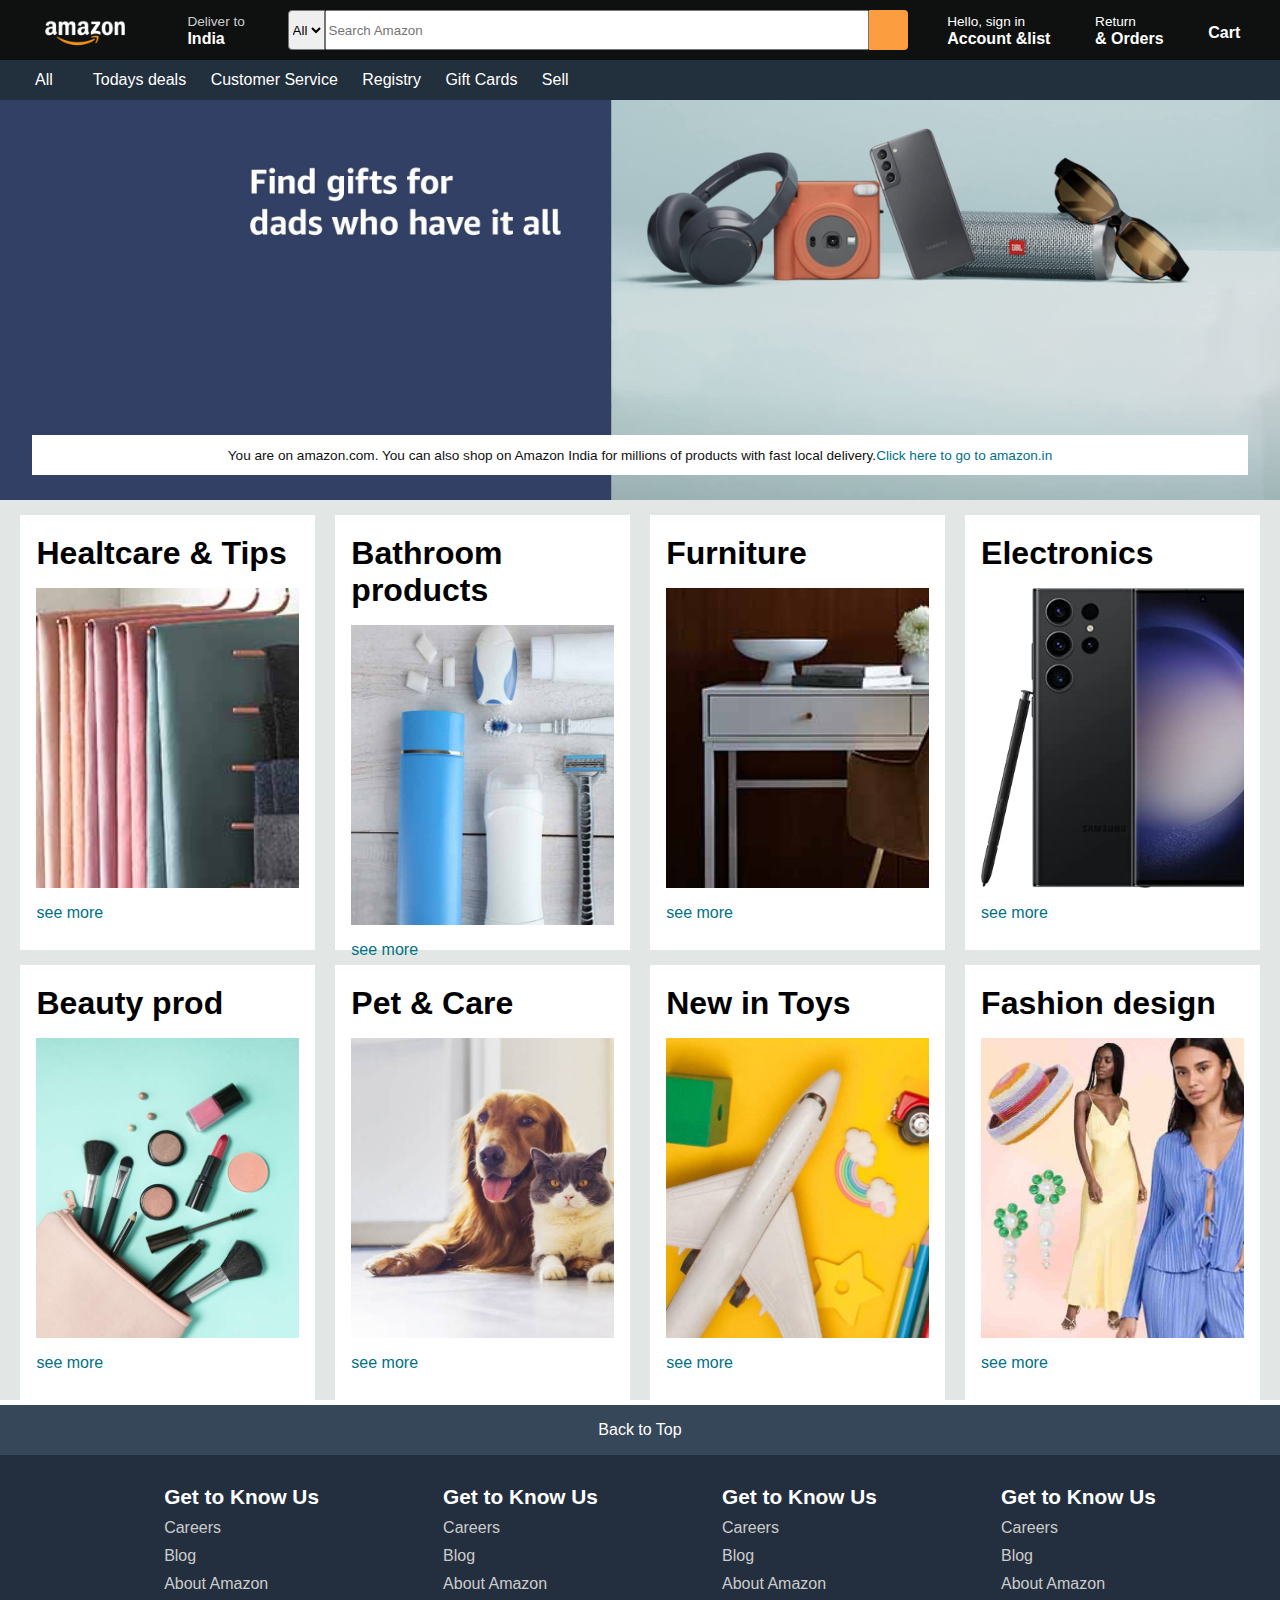
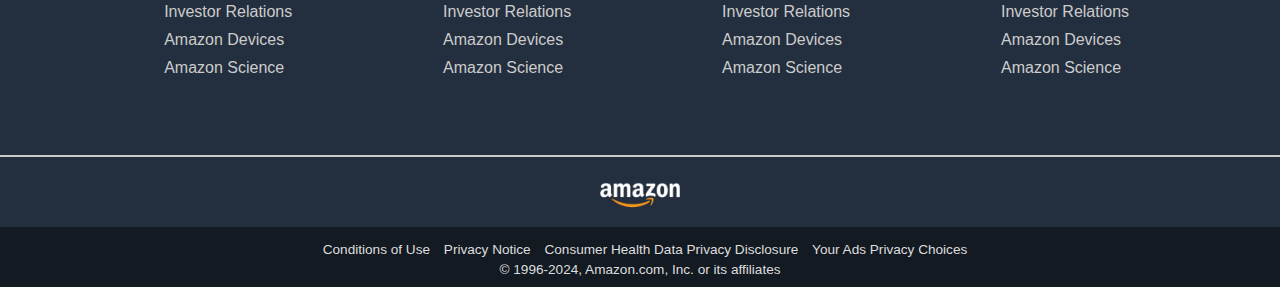
<file: index.html>
<!DOCTYPE html>
<html lang="en">
<head>
    <meta charset="UTF-8">
    <meta name="viewport" content="width=device-width, initial-scale=1.0">
    <title>Amazon</title>
    <link rel="stylesheet" href="https://cdnjs.cloudflare.com/ajax/libs/font-awesome/6.5.2/css/all.min.css" integrity="sha512-SnH5WK+bZxgPHs44uWIX+LLJAJ9/2PkPKZ5QiAj6Ta86w+fsb2TkcmfRyVX3pBnMFcV7oQPJkl9QevSCWr3W6A=="
        crossorigin="anonymous" referrerpolicy="no-referrer" />
    <link rel="stylesheet" href="./stylesheet.css">
</head>
<body>
    <header>
        <div class="nav-bar">
            <div class="nav-logo">
                <div class="logo border"></div>
            </div>

            <div class="nav-address border">
                <div class="nav-loc">
                    <div class="nav-addr-logo"><i class="fa-solid fa-location-dot"></i></div>
                
                    <div class="nav-del">
                        <span class="del-to">Deliver to</span>
                        <div class="nav-addr-name"><span>India</span></div>
                    </div>
                </div>
            </div>

            <div class="search">
                <select name="search-bar" id="search-option" class="search-all">
                    <option value="all">All</option>
                </select>
                <input type="text" placeholder="Search Amazon" class="search-opt">
                <div class="search-icon">
                    <i class="fa-solid fa-magnifying-glass"></i>
                </div>
            </div>

            <div class="nav-account border">
                <p><span class="sign">Hello, sign in</span></p>
                <p><span class="list">Account &list</span></p>
            </div>

            <div class="nav-return border">
                <p><span class="sign">Return</span></p>
                <p><span class="list">& Orders</span></p>
            </div>


            <div class="nav-cart border">
                <i class="fa-solid fa-cart-shopping"></i>
                Cart
            </div>
        </div>

        <div class="panel">
            <div class="panel-all border">
                <i class="fa-solid fa-bars"></i>  All
            </div>
            <div class="panel-ops">
                    <p>Todays deals</p>
                    <p>Customer Service</p>
                    <p>Registry</p>
                    <p>Gift Cards</p>
                    <p>Sell</p>
            </div>
        </div>
    </header>
    
    <div class="hero-section">
        <div class="hero-adder"><p>You are on amazon.com. You can also shop on Amazon India for millions of products with fast local delivery.<a
            href="" style="text-decoration: none;">Click here to go to amazon.in</a></p></div>
        
    </div>

    <div class="shopping">
        <div class="card">
            <div class="box-content">
                <h1>Healtcare & Tips</h1>
                <div class="box-img" style="background-image: url('./box1_image.jpg');"></div>
                <p>see more</p>
            </div>
        </div>

        <div class="card">
            <div class="box-content">
                <h1>Bathroom products</h1>
                <div class="box-img" style="background-image: url('./box2_image.jpg');"></div>
                <p>see more</p>
            </div>
        </div>

        <div class="card">
            <div class="box-content">
                <h1>Furniture</h1>
                <div class="box-img" style="background-image: url('./box3_image.jpg');"></div>
                <p>see more</p>
            </div>
        </div>

        <div class="card">
            <div class="box-content">
                <h1>Electronics</h1>
                <div class="box-img" style="background-image: url('./box4_image.jpg');"></div>
                <p>see more</p>
            </div>
        </div>

        <div class="card">
            <div class="box-content">
                <h1>Beauty prod</h1>
                <div class="box-img" style="background-image: url('./box5_image.jpg');"></div>
                <p>see more</p>
            </div>
        </div>

        <div class="card">
            <div class="box-content">
                <h1>Pet & Care</h1>
                <div class="box-img" style="background-image: url('./box6_image.jpg');"></div>
                <p>see more</p>
            </div>
        </div>

        <div class="card">
            <div class="box-content">
                <h1>New in Toys</h1>
                <div class="box-img" style="background-image: url('./box7_image.jpg');"></div>
                <p>see more</p>
            </div>
        </div>

        <div class="card">
            <div class="box-content">
                <h1>Fashion design</h1>
                <div class="box-img" style="background-image: url('./box8_image.jpg');"></div>
                <p>see more</p>
            </div>
        </div>
    </div>

    <footer>
        <div class="back-to-top">Back to Top</div>
        <div class="footer-links">
            <ul class="about-list">
                <div class="about">
                    <p>Get to Know Us</p>
                    <p>Careers</p>
                    <p>Blog</p>
                    <p>About Amazon</p>
                    <p>Investor Relations</p>
                    <p>Amazon Devices</p>
                    <p>Amazon Science</p>
                </div>
                <div class="about">
                    <p>Get to Know Us</p>
                    <p>Careers</p>
                    <p>Blog</p>
                    <p>About Amazon</p>
                    <p>Investor Relations</p>
                    <p>Amazon Devices</p>
                    <p>Amazon Science</p>
                </div>
                <div class="about">
                    <p>Get to Know Us</p>
                    <p>Careers</p>
                    <p>Blog</p>
                    <p>About Amazon</p>
                    <p>Investor Relations</p>
                    <p>Amazon Devices</p>
                    <p>Amazon Science</p>
                </div>
                <div class="about">
                    <p>Get to Know Us</p>
                    <p>Careers</p>
                    <p>Blog</p>
                    <p>About Amazon</p>
                    <p>Investor Relations</p>
                    <p>Amazon Devices</p>
                    <p>Amazon Science</p>
                </div>
            </ul>
        </div>
        <hr color="#CCCCCC">
        <div class="footer3">
            <div class="logo"></div>
        </div>

        <div class="foot4">
            <p><a href="">Conditions of Use</a>
            <a href="">Privacy Notice</a>
            <a href="">Consumer Health Data Privacy Disclosure</a>
            <a href="">Your Ads Privacy Choices</a></p>
            <p>© 1996-2024, Amazon.com, Inc. or its affiliates</p>
        </div>
    </footer>

</body>
</html>
</file>
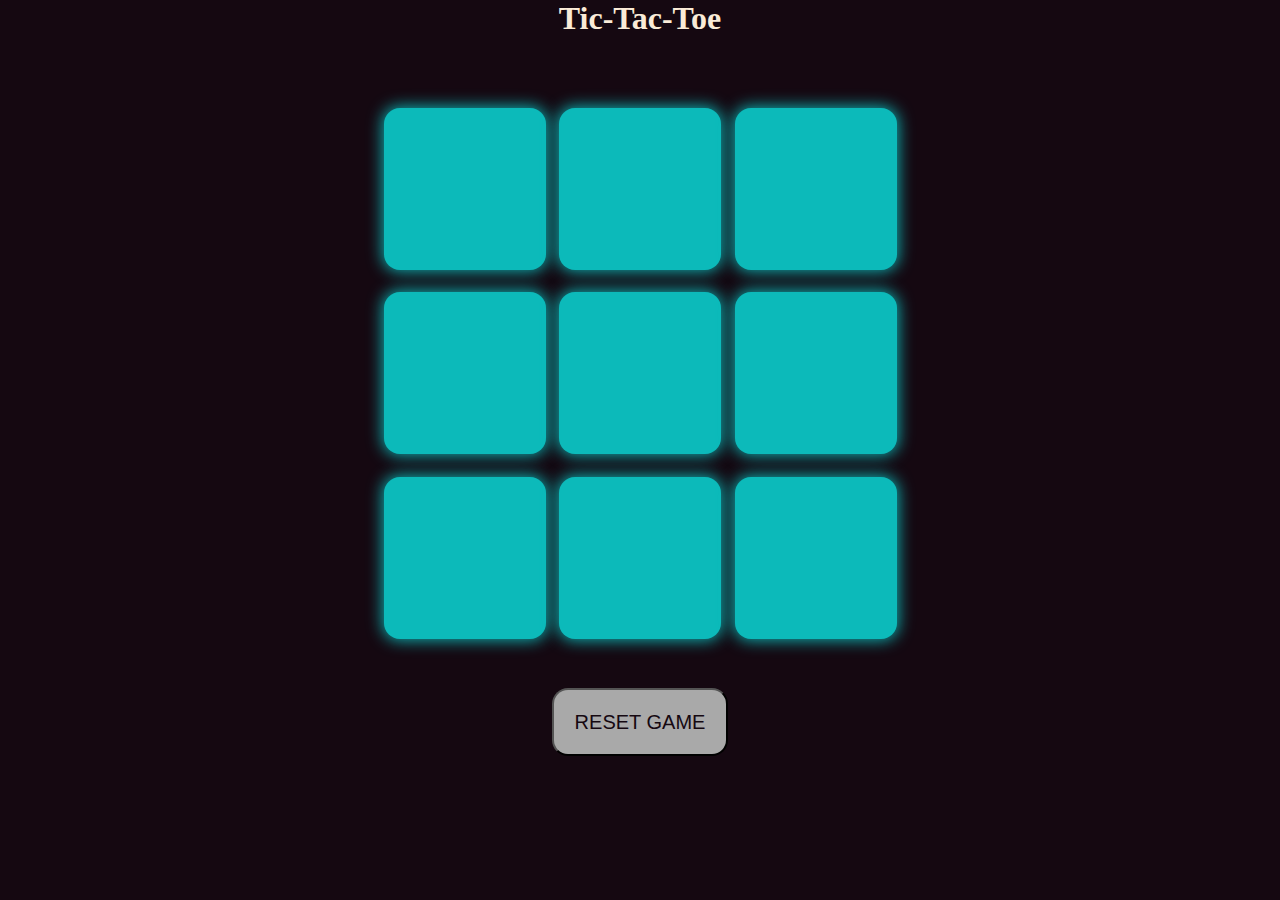
<file: Tic_Tac_Toe/index.html>
<!DOCTYPE html>
<html lang="en">
<head>
    <meta charset="UTF-8">
    <meta name="viewport" content="width=device-width, initial-scale=1.0">
    <title>Document</title>
    <link rel="stylesheet" href="./index.css">
</head>
<body>

    <div class="msgcont hide">
        <p id="msg">Winner</p>
        <button class="new-button">New Game</button>
    </div>
    <main>
    <h1 style="color: antiquewhite;">Tic-Tac-Toe</h1>
    <div class="container">
    <div class="gamecont">
        <button class="game" type="submit"></button>
        <button class="game"></button>
        <button class="game"></button>
        <button class="game"></button>
        <button class="game"></button>
        <button class="game"></button>
        <button class="game"></button>
        <button class="game"></button>
        <button class="game"></button>
    </div>
    </div>
    <button id="reset">RESET GAME</button>
    </main>

    <script src="./index.js"></script>
</body>
</html>
</file>
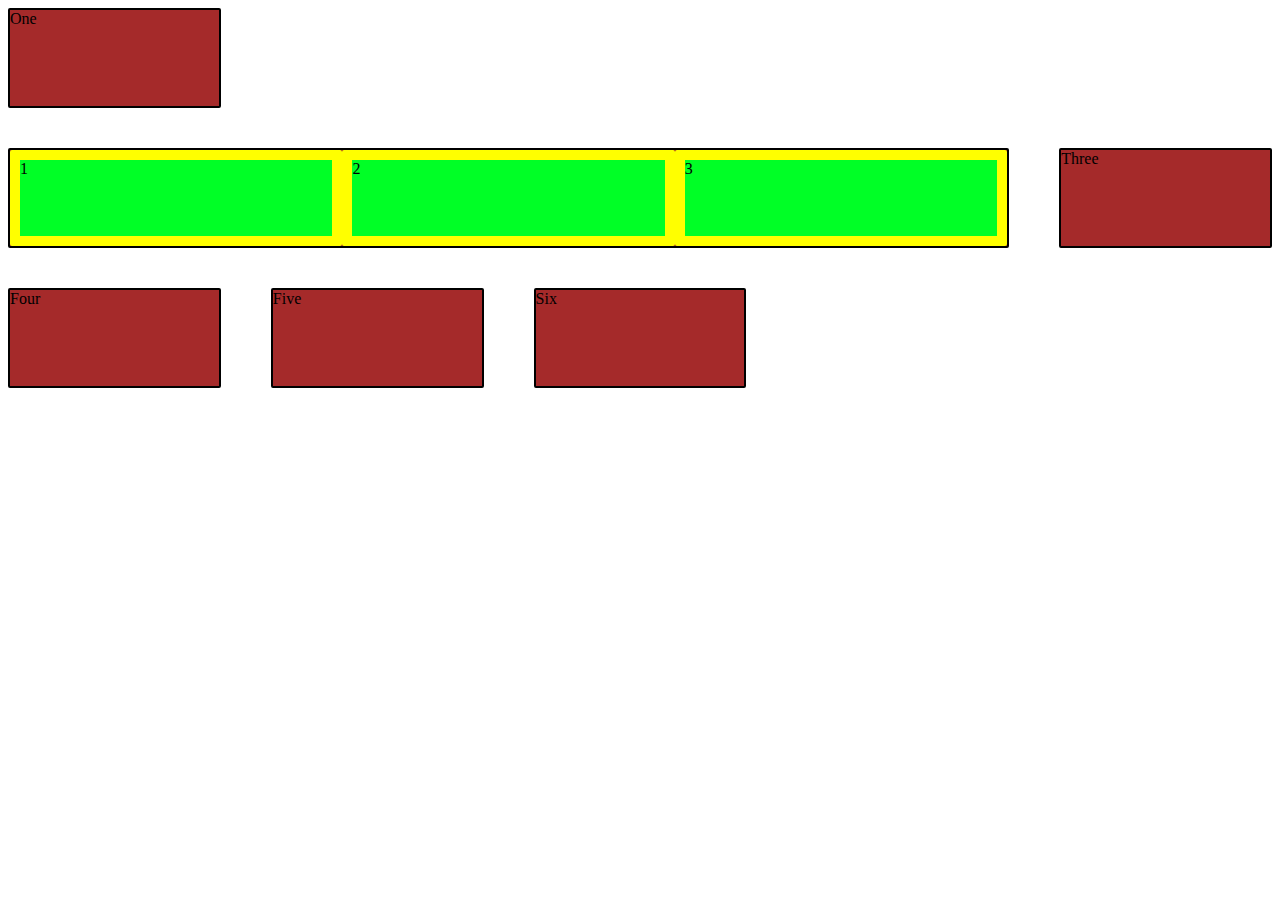
<file: CSS_practice/grid.html>
<!DOCTYPE html>
<html lang="en">
<head>
    <meta charset="UTF-8">
    <meta name="viewport" content="width=device-width, initial-scale=1.0">
    <title>CSS Grid</title>
    <style>
        .container{
            display: grid;
            grid-template-columns: repeat(auto-fill,minmax(200px,1fr));
            grid-gap: 20px;
            grid-auto-rows: minmax(100px,auto); /* helps in adjusting size of the boxes*/
            grid-auto-columns: minmax(200px,auto);
            column-gap: 50px;
            row-gap: 40px;

    }
    .items{
        background-color: brown;
        border: 2px solid ;
        border-radius: 2px;
    }

    #item2{
        grid-column-start: 1;
        grid-column-end: 5;
    }

    .itms-container{
        display: grid;
        grid-template-columns: repeat(3,1fr);
    }

    .subitem{
        background-color: rgb(0, 255, 38);
        border: 10px solid yellow;
        border-radius: 2px;
    }
    </style>
</head>
<body>
    <div class="container">
        <div class="items" id="item1">One
        </div>
        <div class="items itms-container" id="item2">
            <div class="subitem">1</div>
            <div class="subitem">2</div>
            <div class="subitem">3</div>
        </div>
        <div class="items">Three</div>
        <div class="items">Four</div>
        <div class="items">Five</div>
        <div class="items">Six</div>
    </div>
</body>
</html>
</file>
<file: stylesheet.css>
*{
    margin: 0;
    font-family: Arial;
    border: border-box;
}

/** nav bar **/

.nav-bar{
    height: 60px;
    background-color: #0F1111;
    display: flex;
    color: white;
    justify-content: space-evenly;
    align-items: center;
}

/**box1**/

.nav-logo{
    height: 50px;
    width: 100px;
}
.logo{
    background-image: url("amazon_logo.png");
    background-size: cover;
    height: 50px;
    width: 100%;
}

.border:hover{
    border: 1px solid white;
    border-radius: 3px;
}

/**box2**/

.nav-loc{
    padding: 8px;
    display: flex;
}

.nav-addr-logo{
    padding-top: 10px;
}

.nav-del{
    padding-left: 10px;
}

.nav-addr-name{
    font-weight: 700;
}

.del-to{
    font-size: 0.85rem;
    color: #CCCCCC;
}

/**box3**/
.search{
    height: 40px;
    display: flex;
    width: 620px;
}

.search:hover{
    border: 2px solid rgb(255, 174, 0);
}

.search-all{
    border-top-left-radius: 4px;
    border-bottom-left-radius: 4px;
}

.search-opt{
    width: 100%;
}

.search-icon{
    width: 45px;
    display: flex;
    justify-content: center;
    align-items: center;
    font-size: 1.5rem;
    background-color: #fc9d3f;
    border-top-right-radius: 4px;
    border-bottom-right-radius: 4px;
}

/**box4**/

.nav-account{
    padding: 5px;
}

.sign{
    font-size: 0.85rem;
}

.list{
    font-weight: 700;
}

/**box5**/

.nav-return{
    padding: 5px;
}

/**box6**/

.nav-cart i{
    font-size: 1.5rem;
    
}

.nav-cart{
    padding: 5px;
    font-weight: 700;
}


/**Menu Bar**/

.panel{
    height: 40px;
    background-color: #222f3d;
    display: flex;
    justify-content: left;
    align-items: center;
    color: white;
}

.panel-all{
    padding: 10px;
    margin-left: 25px;
}
.panel-ops p{
    display: inline;
    width: 90%;
    justify-content: space-between;
    align-items: center;
    padding: 10px;
}

.panel-ops p:hover{
    border: 2px solid white;
    border-radius: 3px;
}

.panel-ops{
    margin-left: 20px;
    width: 90%;
}

/**Hero Section**/
.hero-section{
    background-image: url("./hero_image.jpg");
    background-size: cover;
    height: 400px;
    display: flex;
    justify-content: center;
    align-items: end;
}

.hero-adder{
    height: 40px;
    width: 95%;
    background-color: white;
    color: #0F1111;
    display: flex;
    justify-content: center;
    align-items: center;
    font-size: 0.85rem;
    margin-bottom: 25px;
}

.hero-adder a{
    color: #007185;
}

/**shopping**/

.shopping{
    display: flex;
    justify-content: space-evenly;
    align-items: center;
    flex-wrap: wrap;
    background-color: #e2e7e6;
}

.card{
    height: 400px;
    width: 23%;
    margin-top: 15px;
    background-color: white;
    padding: 20px 0px 15px;
}

.box-img{
    height: 300px;
    background-size: cover;
    margin-top: 1rem;
    margin-bottom: 1rem

}

.box-content{
    margin-left: 1rem;
    margin-right: 1rem;
}

.box-content p{
    color: #007185;
}


/**footer**/

.back-to-top{
    margin-top: 5px;
    display: flex;
    justify-content: center;
    align-items: center;
    height: 50px;
    background-color: #37475a;
    color: white;
}

.footer-links{
    background-color: #232f3e;
    height: 300px;
    color: white;
}

.about-list{
    display: flex;
    justify-content: space-evenly;
    align-items: center;

}

.about{
    margin-top: 20px;
}

.about p{
    margin-top: 10px;
    color: #CCCCCC;
}

.about p:nth-child(1){
    color: white;
    font-size: 1.3rem;
    font-weight: 700;
}

.footer3{
    background-color: #232f3e;
    display: flex;
    justify-content: center;
    align-items: center;
    height: 70px;
}

.logo{
    background-image: url("amazon_logo.png");
        background-size: cover;
        height: 50px;
        width: 100px;
}

.foot4{
    text-decoration: none;
    padding: 10px 0px;
    background-color: #131a22;
    text-align: center;
    color: #DDDDDD;
    font-size: 0.85rem;
}

.foot4 p{
    padding-top: 5px;
}

.foot4 a{
    padding-left: 10px;
    text-decoration: none;
    color: #DDDDDD;
}
</file>
<file: Tic_Tac_Toe/index.css>
*{
    margin-top: 0%;
    padding: 0%;
    box-sizing: border-box;
}

body{
    background-color: #150811;
    text-align: center;
}

.container{
    height: 70vh;
    display: flex;
    flex-wrap: wrap;
    justify-content: center;
    align-items: center;
}

.gamecont{
    height: 60vmin;
    width: 60vmin;
    display: flex;
    flex-wrap: wrap;
    justify-content: center;
    align-items: center;
    gap: 1.5vmin;
}

.game{
    height: 18vmin;
    width: 18vmin;
    border-radius: 1rem;
    border: none;
    box-shadow: 0 0 1rem 0.3px #0CBABA;
    font-size: 8vmin;
    color: #150811;
    background-color: #0CBABA;
}

#reset{
    padding: 1.26rem;
    font-size: 1.25rem;
    background-color:darkgray;
    color: #150811;
    border-radius: 1rem;
}

.new-button{
    padding: 1.26rem;
    font-size: 1.25rem;
    background-color: darkgray;
    color: #150811;
    border-radius: 1rem;
}

.magcont{
    height: 60vmin;
    width: 60vmin;
    display: flex;
    flex-wrap: wrap;
    justify-content: center;
    align-items: center;
    gap: 1.5vmin;
}

#msg{
    color: aqua;
    font-size: 1.5rem;
    margin-bottom: 0%;
}


.hide{
    display: none;
}
</file>
